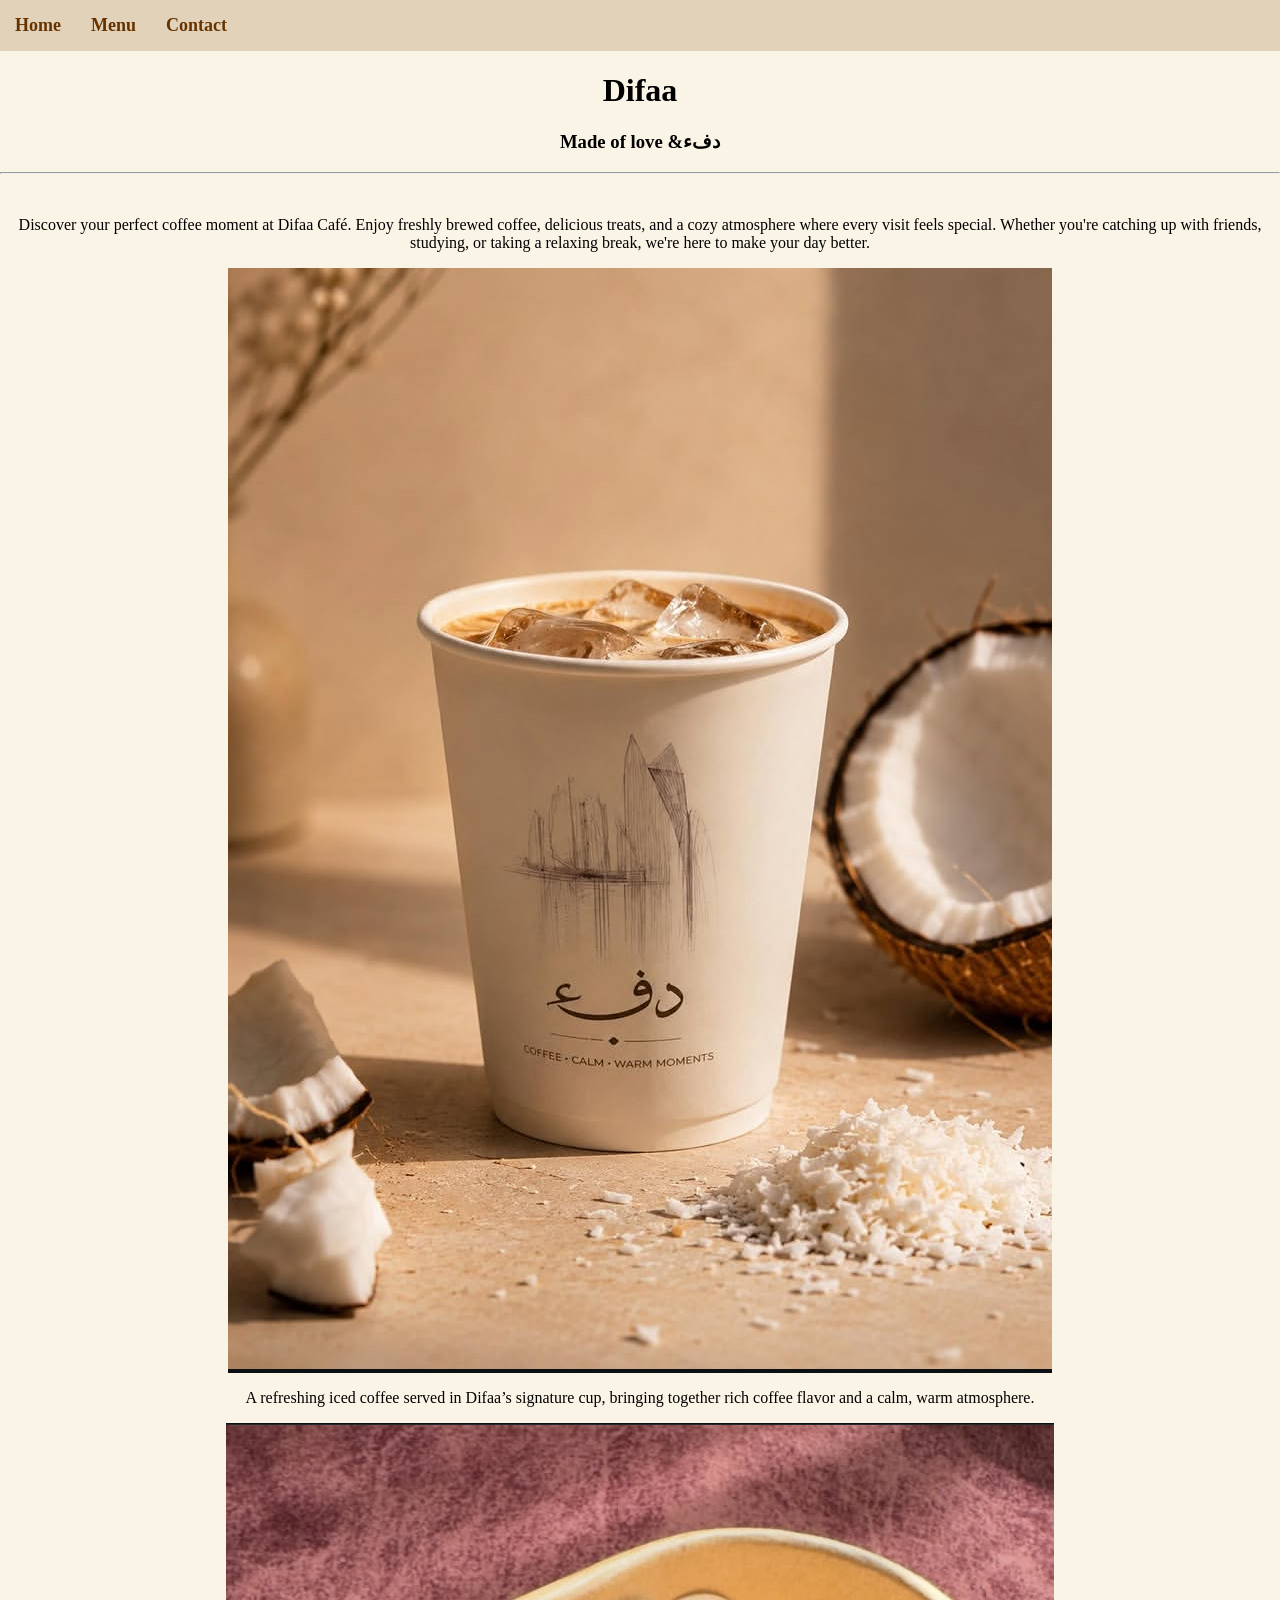
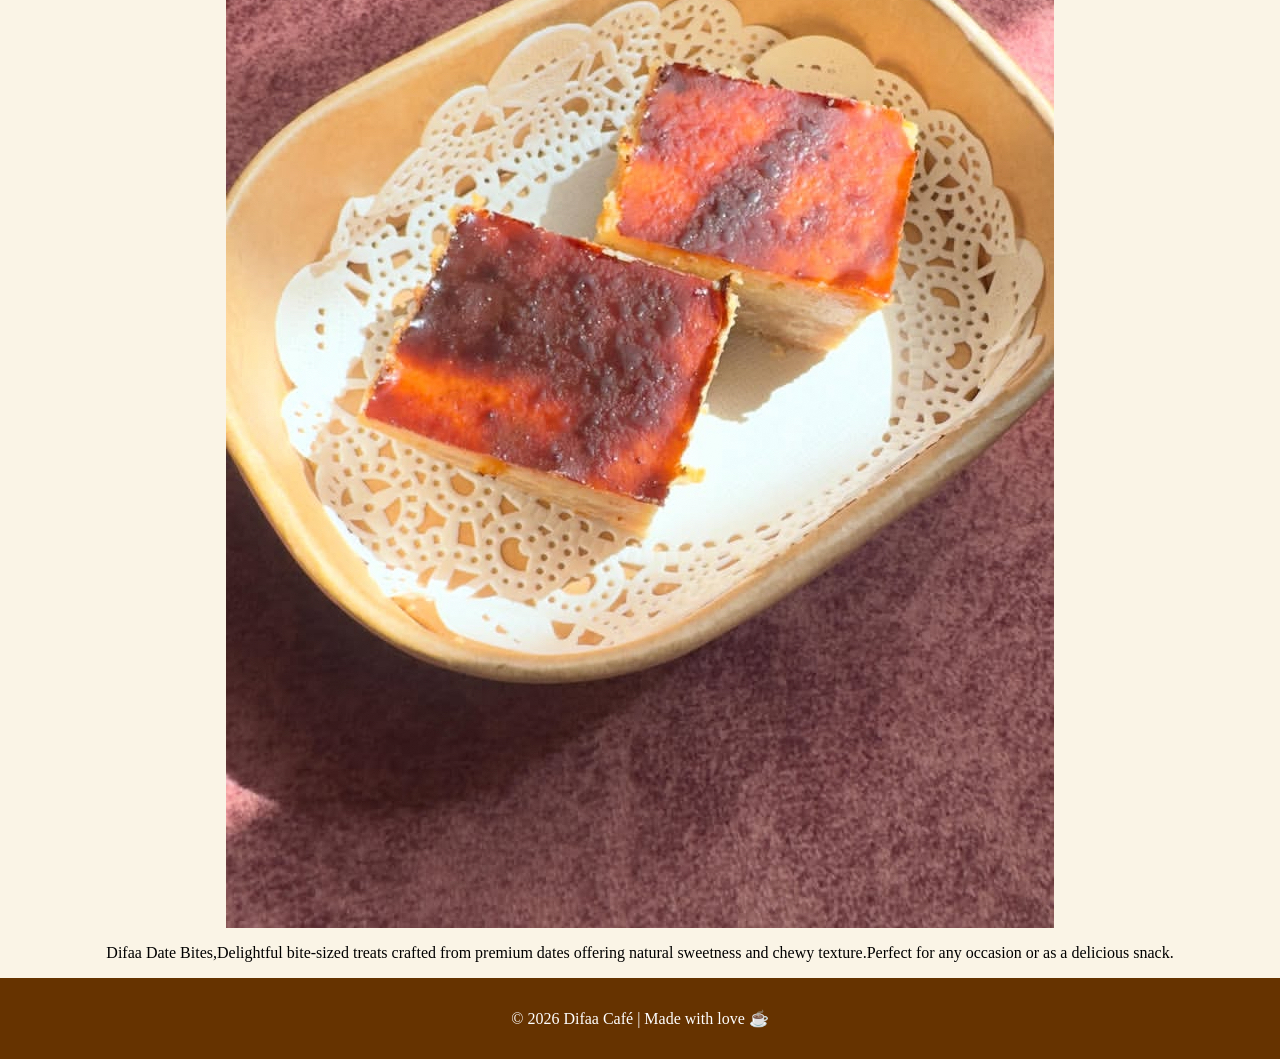
<file: index.html>
<!DOCTYPE html> 
<html> 
   <head> 
       <title>difaa Café </title> 
       <link href="difaa.css" rel="stylesheet"> 
   </head> 
    
   <body> 

<nav class="navbar">
    <ul>
  <li><a href="Difaa.html.html">Home</a> </li>
 <li><a href="Menu.html">Menu</a> </li>
 <li><a href="Contact.html">Contact</a> </li>
</li>
    </ul>
</nav>

     <h1 style="text-align: center;" >Difaa</h1>
     <h3 style="text-align: center;">Made of love &دفء</h3>
     <hr>
    <br>
<p style="text-align: center;">Discover your perfect coffee moment at Difaa Café. Enjoy freshly brewed coffee, delicious treats, and a cozy atmosphere where every visit feels special.
Whether you're catching up with friends, studying, or taking a relaxing break, we're here to make your day better.</p>
 <img style="display: block; margin: auto;" src="cocunt.difaa.jpg" alt=" " border="… " width="… " height=" …" >
 <p style="text-align: center;">A refreshing iced coffee served in Difaa’s signature cup, bringing together rich coffee flavor and a calm, warm atmosphere.</p>
 <img style="display: block; margin: auto;" src="date.difaa.jpg" alt=" " border="… " width="… " height=" …" >
 <p style="text-align: center;">Difaa Date Bites,Delightful bite-sized treats crafted from premium dates offering natural sweetness and chewy texture.Perfect for any occasion or as a delicious snack.</p>
   </body>  
</main>
</main>
<footer>
        <p>© 2026 Difaa Café | Made with love ☕</p>
    </footer>
</html>
</file>
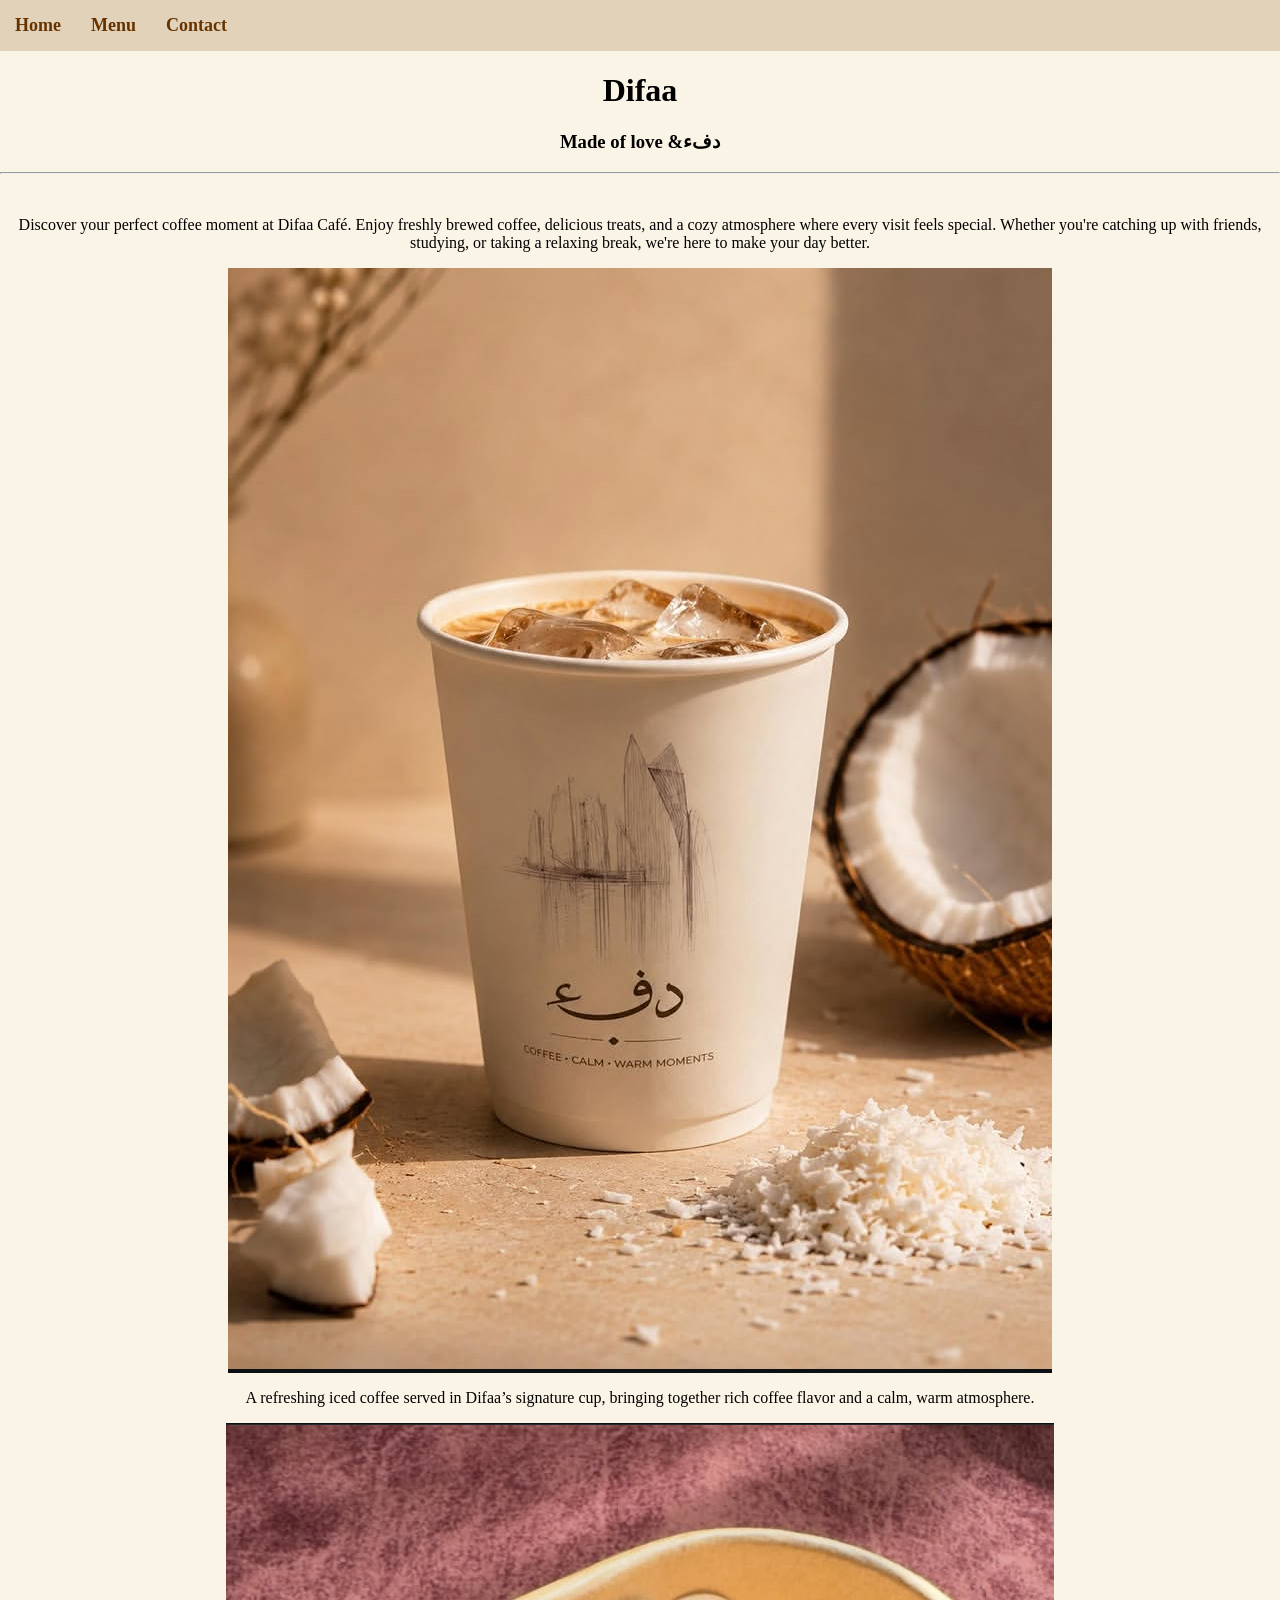
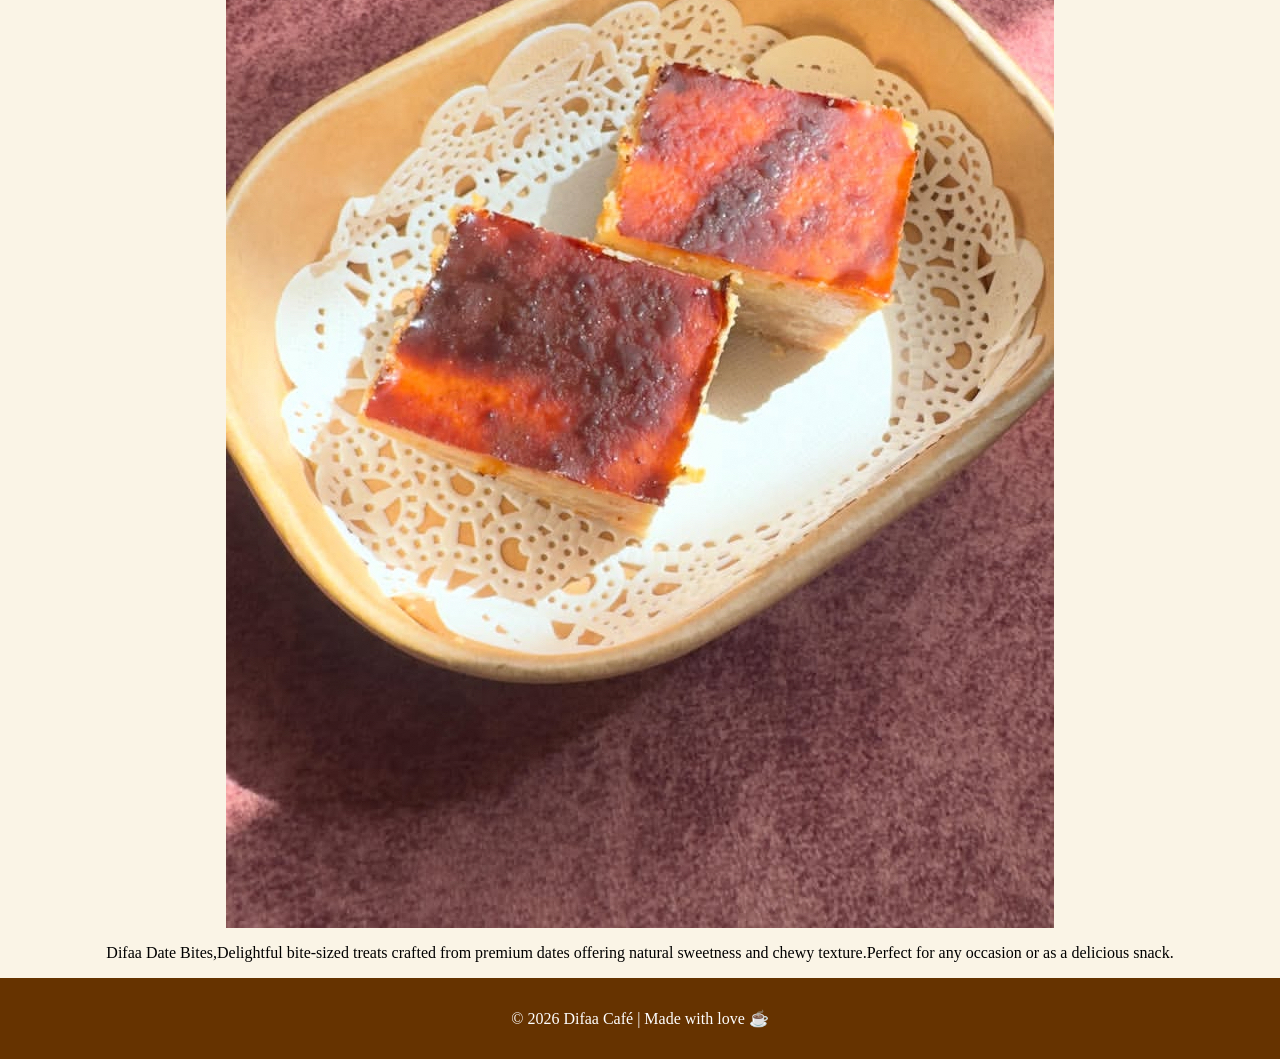
<file: Difaa.html.html>
<!DOCTYPE html> 
<html> 
   <head> 
       <title>difaa Café </title> 
       <link href="difaa.css" rel="stylesheet"> 
   </head> 
    
   <body> 

<nav class="navbar">
    <ul>
  <li><a href="Difaa.html.html">Home</a> </li>
 <li><a href="Menu.html">Menu</a> </li>
 <li><a href="Contact.html">Contact</a> </li>
</li>
    </ul>
</nav>

     <h1 style="text-align: center;" >Difaa</h1>
     <h3 style="text-align: center;">Made of love &دفء</h3>
     <hr>
    <br>
<p style="text-align: center;">Discover your perfect coffee moment at Difaa Café. Enjoy freshly brewed coffee, delicious treats, and a cozy atmosphere where every visit feels special.
Whether you're catching up with friends, studying, or taking a relaxing break, we're here to make your day better.</p>
 <img style="display: block; margin: auto;" src="cocunt.difaa.jpg" alt=" " border="… " width="… " height=" …" >
 <p style="text-align: center;">A refreshing iced coffee served in Difaa’s signature cup, bringing together rich coffee flavor and a calm, warm atmosphere.</p>
 <img style="display: block; margin: auto;" src="date.difaa.jpg" alt=" " border="… " width="… " height=" …" >
 <p style="text-align: center;">Difaa Date Bites,Delightful bite-sized treats crafted from premium dates offering natural sweetness and chewy texture.Perfect for any occasion or as a delicious snack.</p>
   </body>  
</main>
</main>
<footer>
        <p>© 2026 Difaa Café | Made with love ☕</p>
    </footer>
</html>
</file>
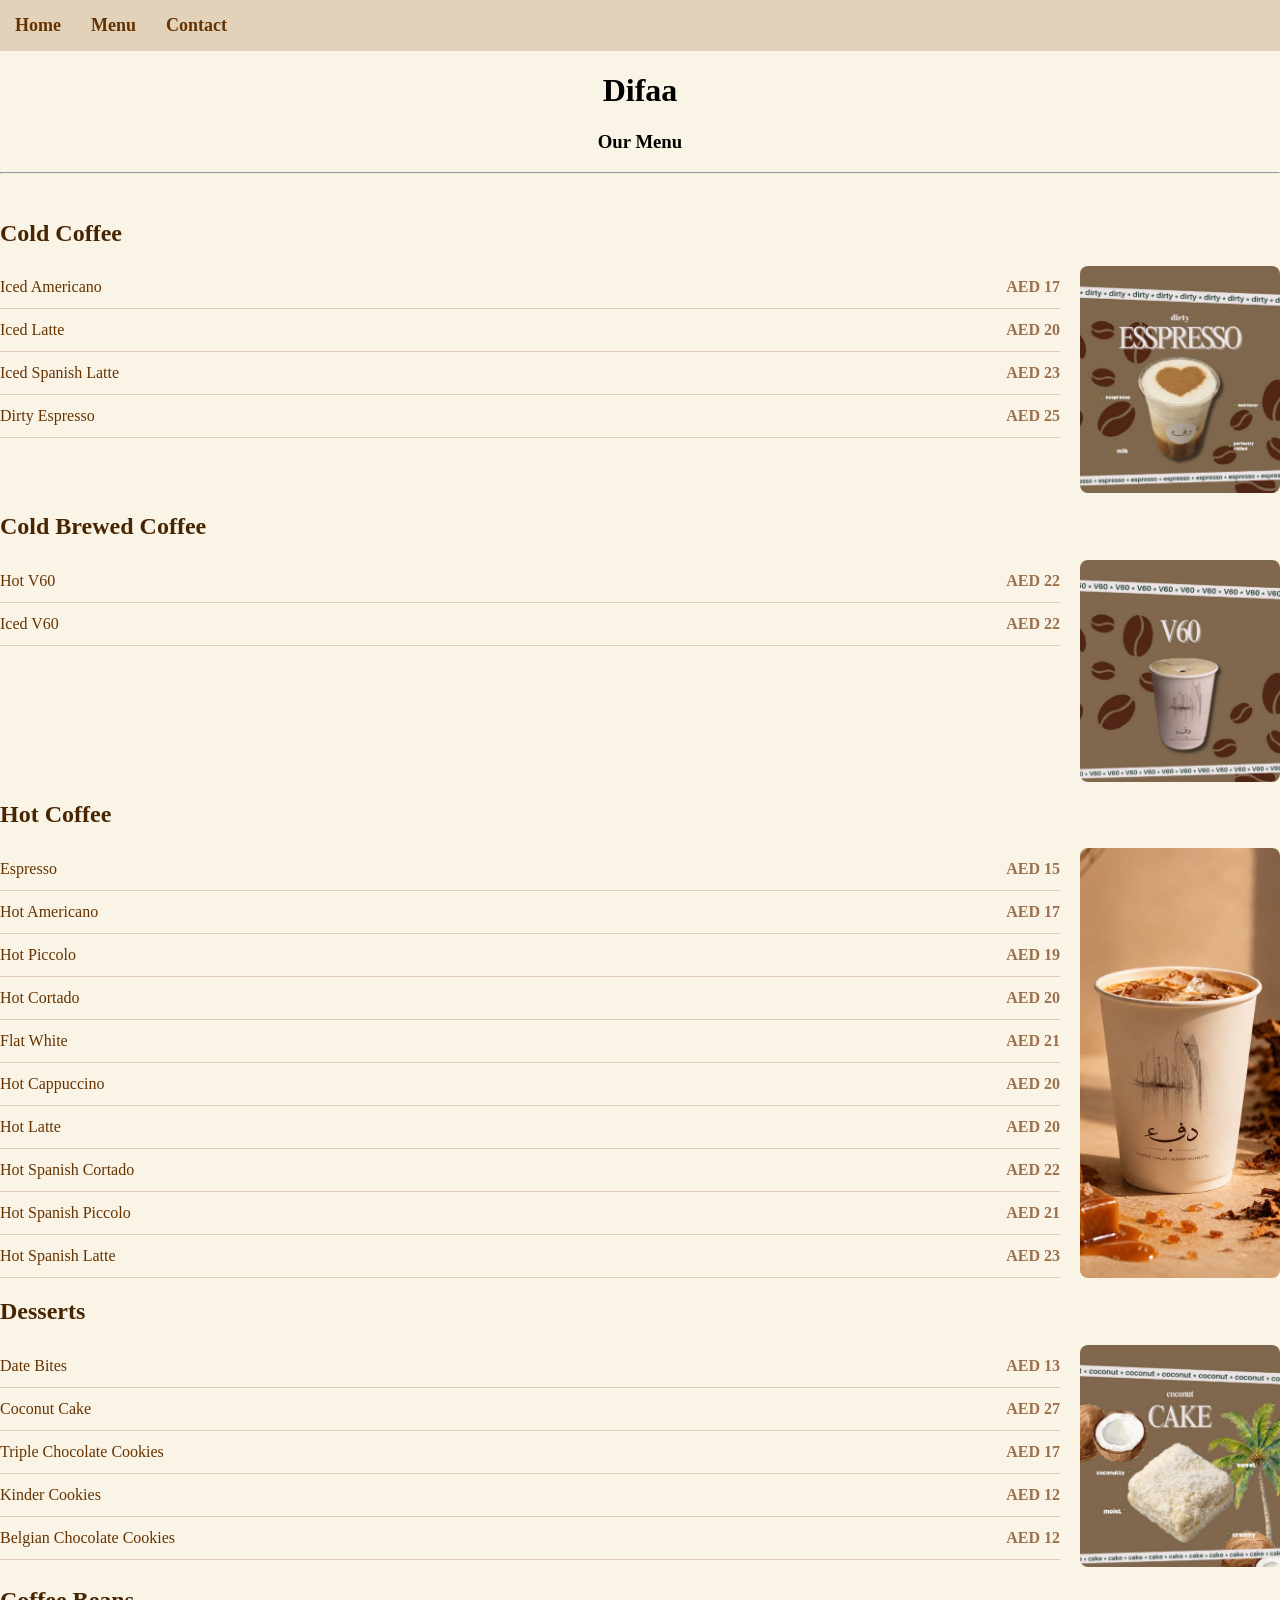
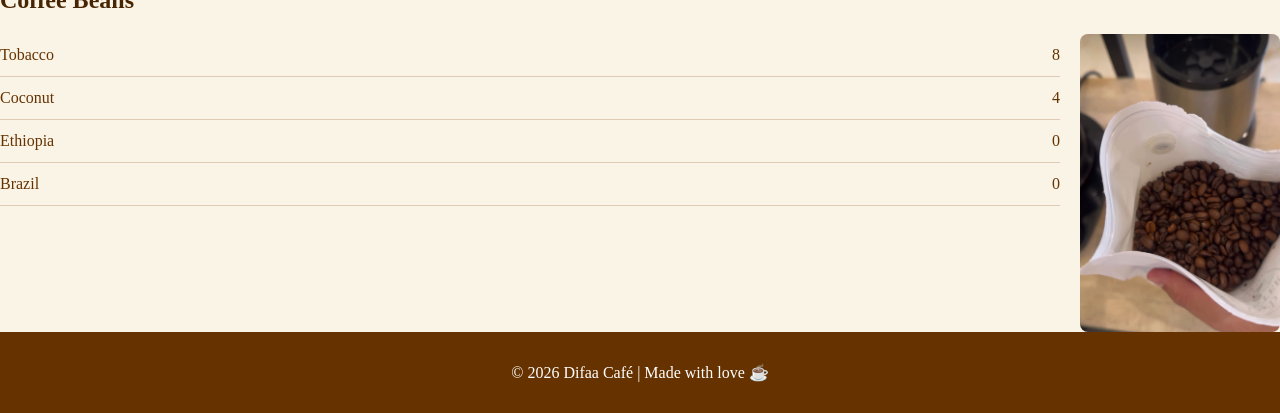
<file: Menu.html>
<!DOCTYPE html> 
<html> 
   <head> 
       <title>difaa Café </title> 
       <link href="difaa.css" rel="stylesheet"> 
   </head> 
    
   <body> 

<nav class="navbar">
    <ul>
  <li><a href="Difaa.html.html">Home</a> </li>
 <li><a href="Menu.html">Menu</a> </li>
 <li><a href="Contact.html">Contact</a> </li>
</li>
    </ul>
</nav>

     <h1 style="text-align: center;" >Difaa</h1>
     <h3 style="text-align: center;">Our Menu</h3>
     <hr>
    <br>
<h2>Cold Coffee</h2>
<div class="menu-section">
    <ul class="menu-list">
        <li><span>Iced Americano</span><span class="price">AED 17</span></li>
        <li><span>Iced Latte</span><span class="price">AED 20</span></li>
        <li><span>Iced Spanish Latte</span><span class="price">AED 23</span></li>
        <li><span>Dirty Espresso</span><span class="price">AED 25</span></li>
    </ul>
    <img src="dirty espresso.jpg" alt="Dirty espresso" class="menu-image">
</div>


<h2>Cold Brewed Coffee</h2>
<div class="menu-section">
    <ul class="menu-list">
        <li><span>Hot V60</span><span class="price">AED 22</span></li>
        <li><span>Iced V60</span><span class="price">AED 22</span></li>
    </ul>
    <img src="v.60.jpg" alt="V60 coffee" class="menu-image">
</div>


<h2>Hot Coffee</h2>

<div class="menu-section">
    <ul class="menu-list">
        <li><span>Espresso</span><span class="price">AED 15</span></li>
        <li><span>Hot Americano</span><span class="price">AED 17</span></li>
        <li><span>Hot Piccolo</span><span class="price">AED 19</span></li>
        <li><span>Hot Cortado</span><span class="price">AED 20</span></li>
        <li><span>Flat White</span><span class="price">AED 21</span></li>
        <li><span>Hot Cappuccino</span><span class="price">AED 20</span></li>
        <li><span>Hot Latte</span><span class="price">AED 20</span></li>
        <li><span>Hot Spanish Cortado</span><span class="price">AED 22</span></li>
        <li><span>Hot Spanish Piccolo</span><span class="price">AED 21</span></li>
        <li><span>Hot Spanish Latte</span><span class="price">AED 23</span></li>
    </ul>

    <img src="carmal.diffa.jpg" alt="Hot coffee" class="menu-image">
</div>


<h2>Desserts</h2>
<div class="menu-section">
    <ul class="menu-list">
        <li><span>Date Bites</span><span class="price">AED 13</span></li>
        <li><span>Coconut Cake</span><span class="price">AED 27</span></li>
        <li><span>Triple Chocolate Cookies</span><span class="price">AED 17</span></li>
        <li><span>Kinder Cookies</span><span class="price">AED 12</span></li>
        <li><span>Belgian Chocolate Cookies</span><span class="price">AED 12</span></li>
    </ul>
    <img src="cocount cake.jpg" alt="Coconut cake" class="menu-image">
</div>


<h2>Coffee Beans</h2>
<div class="menu-section">
    <ul class="menu-list">
        <li><span>Tobacco</span><span>8</span></li>
        <li><span>Coconut</span><span>4</span></li>
        <li><span>Ethiopia</span><span>0</span></li>
        <li><span>Brazil</span><span>0</span></li>
    </ul>
    <img src="beans.jpg" alt="Coffee beans" class="menu-image">
</div>

</main>
<footer>
        <p>© 2026 Difaa Café | Made with love ☕</p>
    </footer>
   </body>  
</html>
</file>
<file: difaa.css>
body{margin: 0px;}
html{background-color:#faf4e6;}
h1{font-family:Cambria, Cochin, Georgia, Times, 'Times New Roman', serif }
h3{font-family:Georgia, 'Times New Roman', Times, serif}
p{font-style:normal}
.navbar ul{list-style:none;
    background-color: rgb(226, 210, 185);
     padding:0px;
     margin:0px;
    overflow: hidden;} 
     
nav a {color: rgb(102, 51, 0);
    font-size: 18px;
    font-weight: bold;
    padding: 15px;
    display: block;
    text-decoration: none;}
.navbar a:hover{background-color: rgb(200, 184, 159) ;}
.navbar li{float: left;}
h2{color:rgb(72, 37, 2);}
mg {
    width: 150px;
    height: 150px;
    object-fit: cover;
    border-radius: 8px;}

.price {
   white-space: nowrap;
    flex-shrink: 0;
    color: #9b704c;
    font-weight: bold;
}
.coffee-image {
    float: right;
    width: 200px;
    height: 220px;
    object-fit: cover;
    border-radius: 8px;
    margin-left: 25px;}

.coffee-list {
    list-style: none;
    padding: 0;
    margin: 0;
    width: calc(100% - 240px);
    float: left;
    color: rgb(102, 51, 0);
}

.coffee-list li {
    display: flex;
    justify-content: space-between;
    align-items: center;
    gap: 15px;
    padding: 18px 0;
}

.menu-section {
    display: flex;
    align-items: stretch;
    gap: 20px;
    color: rgb(102, 51, 0);
}

.menu-list {
    list-style: none;
    padding: 0;
    margin: 0;
    flex: 1;
    min-width: 0;
}

.menu-list li {
    display: flex;
    justify-content: space-between;
    align-items: center;
    gap: 12px;
    padding: 18px 0;
    border-bottom: 1px solid #dfcbb5;
}

.price {
    white-space: nowrap;
    font-weight: bold;
}

.menu-image {
    width: 180px;
    height: auto;
    align-self: stretch;
    object-fit: cover;
    border-radius: 8px;
}

.menu-section + hr {
    border: none;
    border-top: 1px solid #dfcbb5;
    margin: 20px 0;
}

@media (max-width: 600px) {
    .menu-image {
        width: 110px;
    }

    .menu-section {
        gap: 12px;
    }
}
.contact-container {
    max-width: 900px;
    margin: 40px auto;
    padding: 25px;
    color: rgb(102, 51, 0);
}

.contact-container h2 {
    text-align: center;
    color: rgb(102, 51, 0);
}

.contact-intro {
    text-align: center;
    margin-bottom: 30px;
}

.contact-info {
    display: grid;
    grid-template-columns: repeat(2, 1fr);
    gap: 20px;
    margin-bottom: 40px;
}

.contact-card {
    background-color: #fff8ef;
    padding: 20px;
    border: 1px solid #dfcbb5;
    border-radius: 10px;
    text-align: center;
}

.contact-card h3 {
    margin-top: 0;
}

.contact-form {
    background-color: #fff8ef;
    padding: 25px;
    border-radius: 10px;
    border: 1px solid #dfcbb5;
}

.contact-form label {
    display: block;
    margin-top: 15px;
    margin-bottom: 6px;
    font-weight: bold;
}

.contact-form input,
.contact-form textarea {
    width: 100%;
    padding: 12px;
    border: 1px solid #c9ad91;
    border-radius: 6px;
    box-sizing: border-box;
    font-family: inherit;
}

.contact-form textarea {
    resize: vertical;
}

.contact-form button {
    margin-top: 20px;
    padding: 12px 25px;
    background-color: rgb(102, 51, 0);
    color: white;
    border: none;
    border-radius: 6px;
    cursor: pointer;
}

.contact-form button:hover {
    background-color: #8b6345;
}

@media (max-width: 600px) {
    .contact-info {
        grid-template-columns: 1fr;
    }

    .contact-container {
        padding: 15px;
    }
}
.phone-card {
    margin-left: center;
    margin-right: center;
}
.contact-image {
    display: block;
    width: 100%;
    max-width: 600px;
    height: 300px;
    object-fit: cover;
    object-position: center;
    margin: 25px auto;
    border-radius: 12px;
}
footer {
    margin-top: auto;
    width: 100%;
    text-align: center;
    padding: 15px 0;
    background-color: rgb(102, 51, 0);
    color: white;
}
.menu-section {
    display: flex;
    align-items: stretch;
    gap: 20px;
}

.menu-list {
    flex: 1;
    min-width: 0;
    list-style: none;
    padding: 0;
    margin: 0;
}

.menu-list li {
    display: flex;
    justify-content: space-between;
    align-items: center;
    gap: 12px;
    padding: 12px 0;
    border-bottom: 1px solid #dfcbb5;
}

.price {
    white-space: nowrap;
}

.menu-image {
    width: 200px;
    align-self: stretch;
    object-fit: cover;
    border-radius: 8px;
}
</file>
